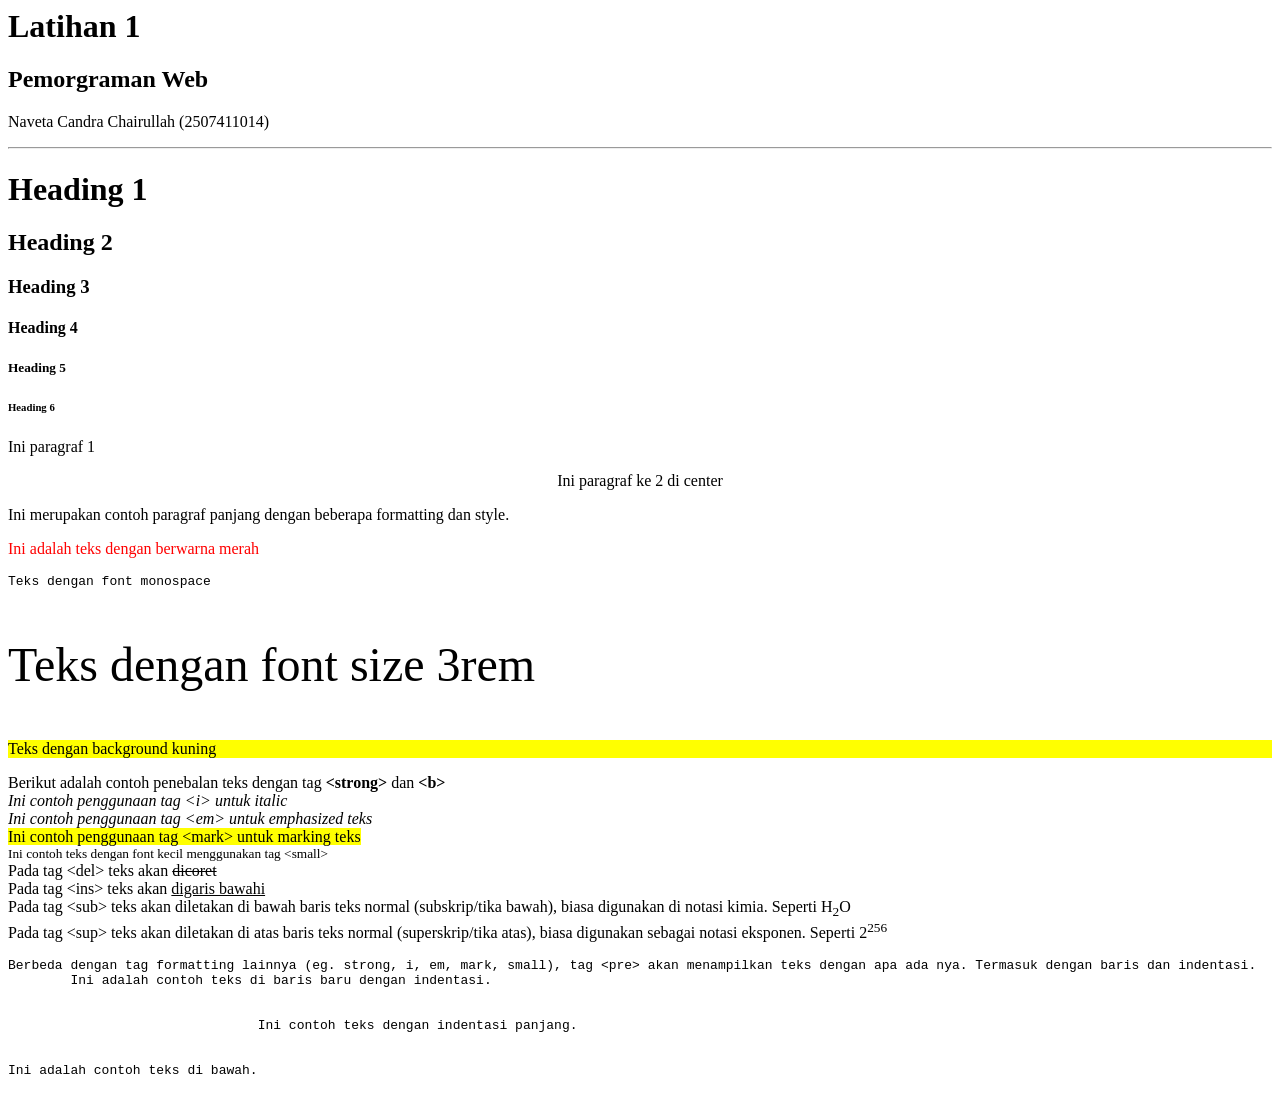
<file: latihan-1/index.html>
<html>
<head>
	<title>Latihan 1 - Naveta Candra Chairullah</title>
</head>
<body>
	<!-- Contoh komentar pada kode html -->
	<h1>Latihan 1</h1>
	<h2>Pemorgraman Web</h2>
	<p>Naveta Candra Chairullah (2507411014)</p>
	<hr/> <!-- Tag hr untuk memberikan horizontal line -->

	<!-- Tag Heading:
		Tag h1 biasa digunakan untuk memberikan judul utama pada halaman. 
		Sedangkan tag h2-h6 merupakan sub-heading pendukung yang digunakan
		sesuai dengan hierarki (kedalamannya).
	-->
	<h1>Heading 1</h1> 
	<h2>Heading 2</h2>
	<h3>Heading 3</h3>
	<h4>Heading 4</h4>
	<h5>Heading 5</h5>
	<h6>Heading 6</h6>

	<!-- Tag p. Untuk membuat paragraf. 
		Tag p bersifat block (bukan inline) sehingga tag berikutnya akan berada di bawahnya. 
		Berbeda dengan tag span atau format tekslainnya yang bersifat inline, sehingga
		tag/elemen berikutnya akan berada di sebelahnya.
	-->
	<p>Ini paragraf 1</p>
	<p align="center">Ini paragraf ke 2 di center</p>

	<p>
		Ini merupakan contoh paragraf panjang dengan beberapa formatting dan style.
		<p style="color: red">Ini adalah teks dengan berwarna merah</p>
		<p style="font-family: monospace">Teks dengan font monospace</p>
		<p style="font-size: 3rem">Teks dengan font size 3rem</p>
		<p style="background-color: yellow">Teks dengan background kuning</p>
		Berikut adalah contoh penebalan teks dengan tag <strong>&lt;strong&gt;</strong> dan <b>&lt;b&gt;</b>
		<br/> <!-- Tag br digunakan untuk membuat baris baru di elemen -->
		<i>Ini contoh penggunaan tag &lt;i&gt; untuk italic</i>
		<br/>
		<em>Ini contoh penggunaan tag &lt;em&gt; untuk emphasized teks</em>
		<br/>
		<mark>Ini contoh penggunaan tag &lt;mark&gt; untuk marking teks</mark>
		<br/>
		<small>Ini contoh teks dengan font kecil menggunakan tag &lt;small&gt;</small>
		<br/>
		Pada tag &lt;del&gt; teks akan <del>dicoret</del>
		<br/>
		Pada tag &lt;ins&gt; teks akan <ins>digaris bawahi</ins>
		<br/>
		Pada tag &lt;sub&gt; teks akan diletakan di bawah baris teks normal (subskrip/tika bawah), biasa digunakan di notasi kimia. Seperti H<sub>2</sub>O
		<br/>
		Pada tag &lt;sup&gt; teks akan diletakan di atas baris teks normal (superskrip/tika atas), biasa digunakan sebagai notasi eksponen. Seperti 2<sup>256</sup>
	</p>

	<pre>
Berbeda dengan tag formatting lainnya (eg. strong, i, em, mark, small), tag &lt;pre&gt; akan menampilkan teks dengan apa ada nya. Termasuk dengan baris dan indentasi.
	Ini adalah contoh teks di baris baru dengan indentasi.


				Ini contoh teks dengan indentasi panjang.


Ini adalah contoh teks di bawah.
	</pre>
</body>
</html>
</file>
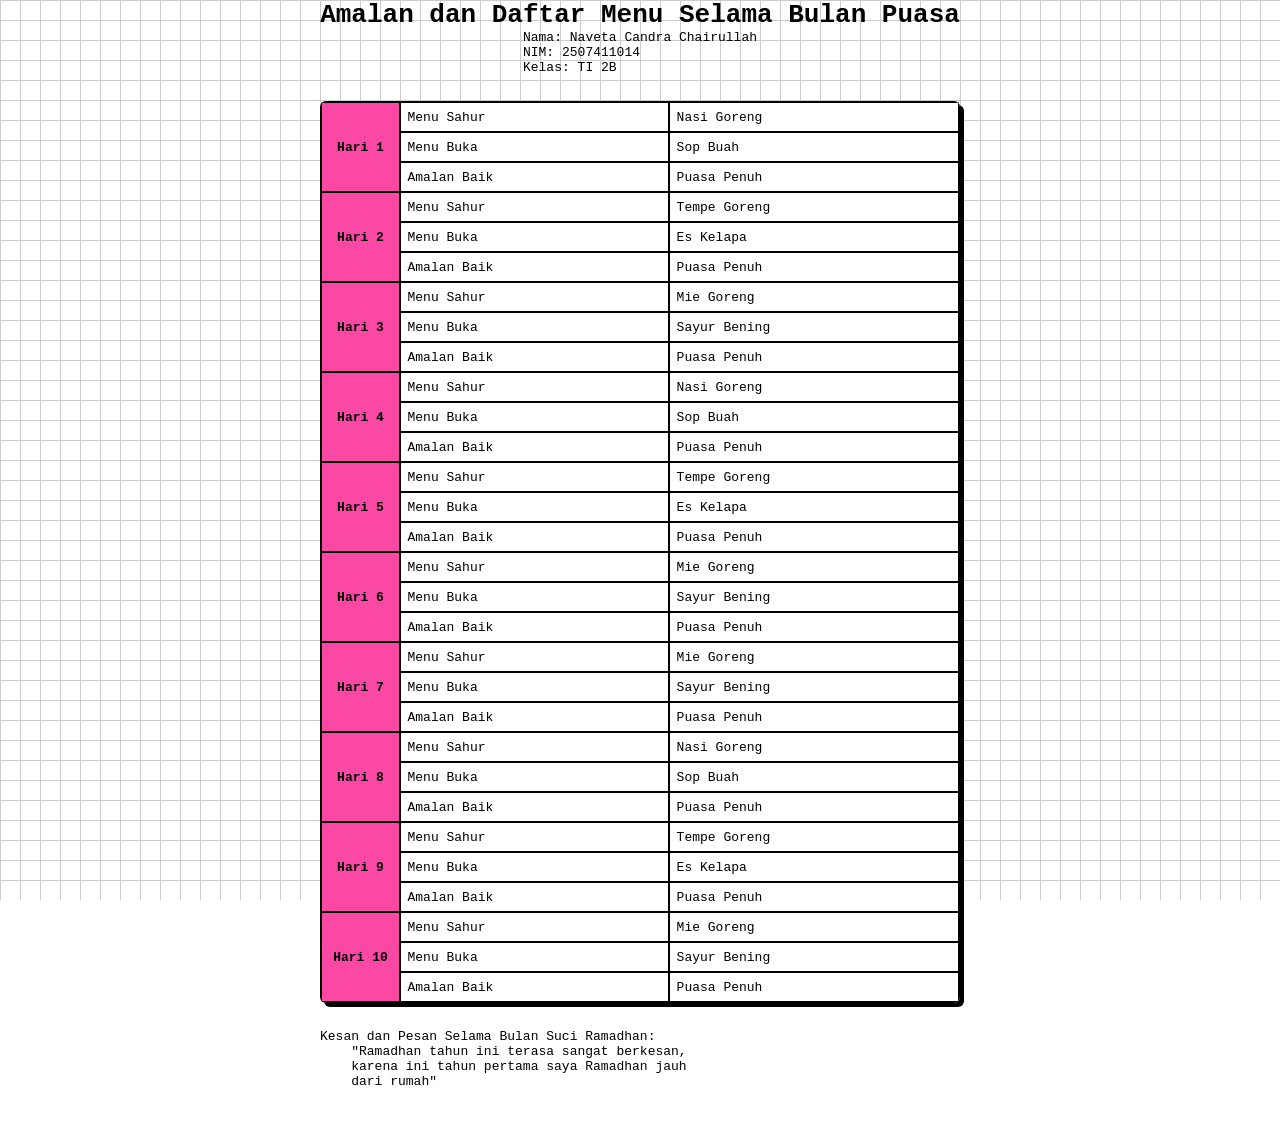
<file: latihan-2/index.html>
<!DOCTYPE html>
<html lang="en">
<head>
    <title>Naveta Candra Chairullah - Latihan 2</title>
    <style>
        * {
            font-family: monospace;
            padding: 0;
            margin: 0;
        }

        body {
            display: flex;
            flex-direction: column;
            align-items: center;
            flex-grow: 1;
            padding-bottom: 2rem;
        }

        .table {
            overflow: hidden;
            margin-top: 2rem;
            box-shadow: 4px 4px #000;
            border-radius: 6px;
            width: 50vw;
            background-color: #fff;
        }

        table {
            width: 100%;
            border-radius: 8px;
            border-collapse: collapse;
        }
        
        table, tr, th, td {
            border: 2px solid #000;
        }
        th, td {
            padding: .5rem;
        }

        th {
            background-color: #fa48a4;
            width: 5vw;
        }

        tr { transition: all ease .1s; }
        tr:hover { background-color: #ccc; }

        .kesan-pesan {
            width: 50vw;
            margin-top: 2rem;
        }

        .grid-background {
            background-image: linear-gradient(to right, #ccc 1px, transparent 1px),
                                linear-gradient(to bottom, #ccc 1px, transparent 1px);
            background-size: 20px 20px;
            background-color: #fff;
            height: 100vh;
            width: 100%;
            position: fixed;
            inset: 0;
            z-index: -1;
        }
    </style>
</head>
<body>
    <div class="grid-background"></div>
    <h1>Amalan dan Daftar Menu Selama Bulan Puasa</h1>
    <div>
        <p>Nama: Naveta Candra Chairullah</p>
        <p>NIM: 2507411014</p>
        <p>Kelas: TI 2B</p>
    </div>

    <div class="table">
        <table>
            <!-- Hari 1 -->
            <tr>
                <th rowspan="3">Hari 1</th>
                <td>Menu Sahur</td>
                <td>Nasi Goreng</td>
            </tr>
            <tr>
                <td>Menu Buka</td>
                <td>Sop Buah</td>
            </tr>
            <tr>
                <td>Amalan Baik</td>
                <td>Puasa Penuh</td>
            </tr>
    
            <!-- Hari 2 -->
            <tr>
                <th rowspan="3">Hari 2</th>
                <td>Menu Sahur</td>
                <td>Tempe Goreng</td>
            </tr>
            <tr>
                <td>Menu Buka</td>
                <td>Es Kelapa</td>
            </tr>
            <tr>
                <td>Amalan Baik</td>
                <td>Puasa Penuh</td>
            </tr>
    
            <!-- Hari 3 -->
            <tr>
                <th rowspan="3">Hari 3</th>
                <td>Menu Sahur</td>
                <td>Mie Goreng</td>
            </tr>
            <tr>
                <td>Menu Buka</td>
                <td>Sayur Bening</td>
            </tr>
            <tr>
                <td>Amalan Baik</td>
                <td>Puasa Penuh</td>
            </tr>

            <!-- Hari 4 -->
            <tr>
                <th rowspan="3">Hari 4</th>
                <td>Menu Sahur</td>
                <td>Nasi Goreng</td>
            </tr>
            <tr>
                <td>Menu Buka</td>
                <td>Sop Buah</td>
            </tr>
            <tr>
                <td>Amalan Baik</td>
                <td>Puasa Penuh</td>
            </tr>
    
            <!-- Hari 5 -->
            <tr>
                <th rowspan="3">Hari 5</th>
                <td>Menu Sahur</td>
                <td>Tempe Goreng</td>
            </tr>
            <tr>
                <td>Menu Buka</td>
                <td>Es Kelapa</td>
            </tr>
            <tr>
                <td>Amalan Baik</td>
                <td>Puasa Penuh</td>
            </tr>
    
            <!-- Hari 6 -->
            <tr>
                <th rowspan="3">Hari 6</th>
                <td>Menu Sahur</td>
                <td>Mie Goreng</td>
            </tr>
            <tr>
                <td>Menu Buka</td>
                <td>Sayur Bening</td>
            </tr>
            <tr>
                <td>Amalan Baik</td>
                <td>Puasa Penuh</td>
            </tr>
    
            <!-- Hari 7 -->
            <tr>
                <th rowspan="3">Hari 7</th>
                <td>Menu Sahur</td>
                <td>Mie Goreng</td>
            </tr>
            <tr>
                <td>Menu Buka</td>
                <td>Sayur Bening</td>
            </tr>
            <tr>
                <td>Amalan Baik</td>
                <td>Puasa Penuh</td>
            </tr>

            <!-- Hari 8 -->
            <tr>
                <th rowspan="3">Hari 8</th>
                <td>Menu Sahur</td>
                <td>Nasi Goreng</td>
            </tr>
            <tr>
                <td>Menu Buka</td>
                <td>Sop Buah</td>
            </tr>
            <tr>
                <td>Amalan Baik</td>
                <td>Puasa Penuh</td>
            </tr>
    
            <!-- Hari 9 -->
            <tr>
                <th rowspan="3">Hari 9</th>
                <td>Menu Sahur</td>
                <td>Tempe Goreng</td>
            </tr>
            <tr>
                <td>Menu Buka</td>
                <td>Es Kelapa</td>
            </tr>
            <tr>
                <td>Amalan Baik</td>
                <td>Puasa Penuh</td>
            </tr>
    
            <!-- Hari 10 -->
            <tr>
                <th rowspan="3">Hari 10</th>
                <td>Menu Sahur</td>
                <td>Mie Goreng</td>
            </tr>
            <tr>
                <td>Menu Buka</td>
                <td>Sayur Bening</td>
            </tr>
            <tr>
                <td>Amalan Baik</td>
                <td>Puasa Penuh</td>
            </tr>
        </table>
    </div>

    <pre class="kesan-pesan">
Kesan dan Pesan Selama Bulan Suci Ramadhan:
    "Ramadhan tahun ini terasa sangat berkesan,
    karena ini tahun pertama saya Ramadhan jauh
    dari rumah"
    </pre>
</body>
</html>
</file>
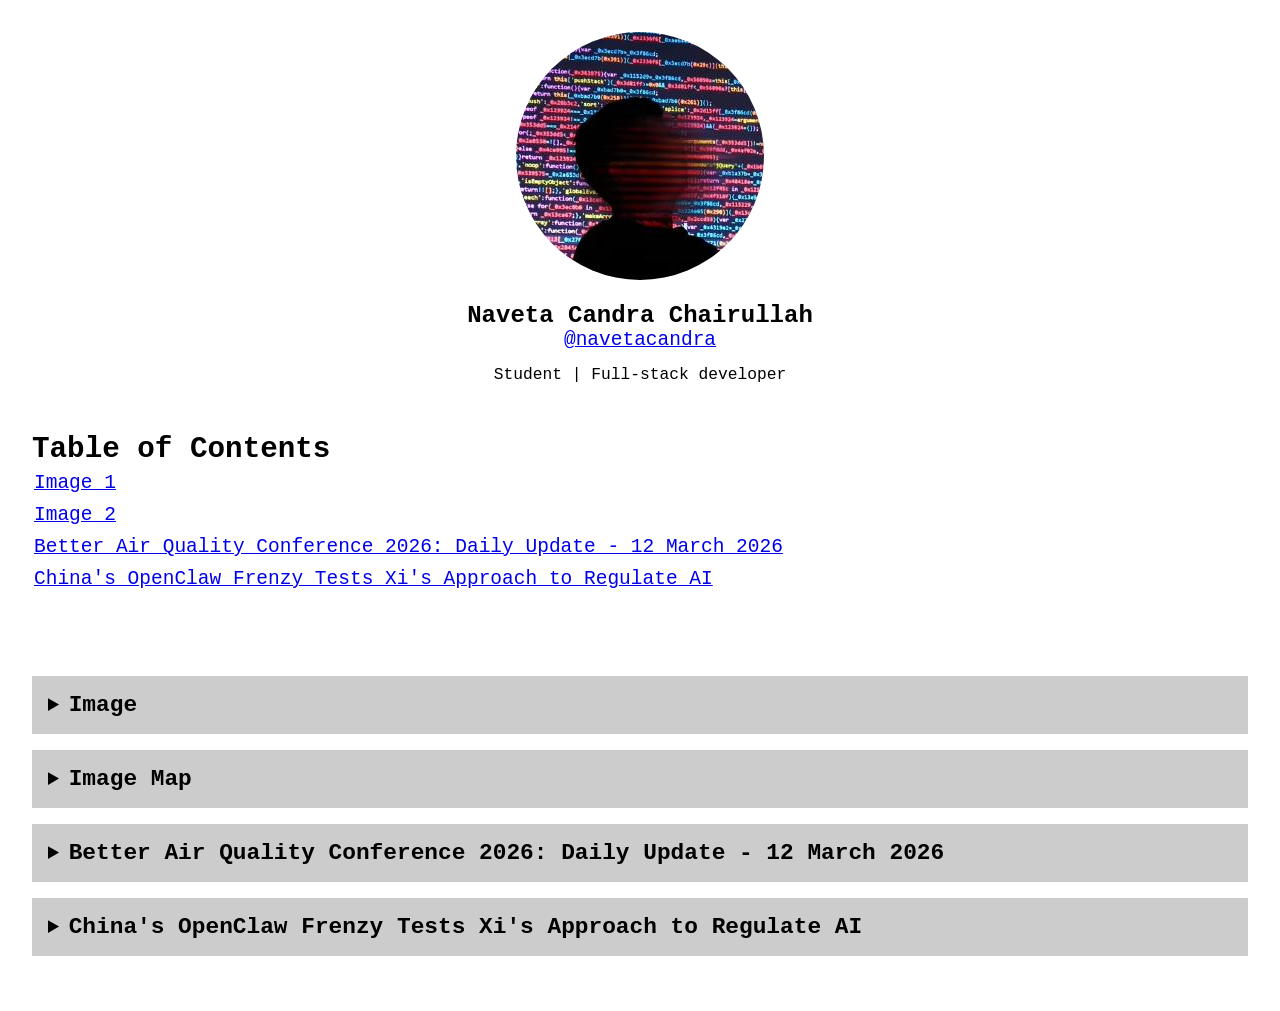
<file: latihan-3/index.html>
<!doctype html>
<html lang="id">
    <head>
        <title>Tugas Web Dasar - Naveta Candra Chairullah</title>
        <meta name="author" content="navetacandra" />
        <style>
            html {
                scroll-behavior: smooth;
            }

            * {
                margin: 0;
                padding: 0;
                box-sizing: border-box;
            }

            body {
                font-family: monospace;
                font-size: 1.5em;
                padding: 2rem;
            }

            details {
                background: #ccc;
                margin-bottom: 1rem;
                padding: 1rem;
                cursor: pointer;
            }

            details > p {
                line-height: 2rem;
                margin-bottom: 1rem;
                text-align: justify;
            }

            .toc td {
                padding: 0.25rem 0;
            }
        </style>
    </head>
    <body>
        <span id="top"></span>
        <div style="text-align: center; margin-bottom: 3rem">
            <img
                src="assets/profile-image.jpg"
                alt="navetacandra's profile image"
                style="border-radius: 100%; margin-bottom: 1rem"
            />
            <p style="font-weight: bold; font-size: 1.5rem">
                Naveta Candra Chairullah
            </p>
            <p style="margin-bottom: 0.75rem">
                <a href="https://navetacandraa.my.id" target="_self"
                    >@navetacandra</a
                >
            </p>
            <small>Student | Full-stack developer</small>
        </div>

        <h2>Table of Contents</h2>
        <table class="toc" style="margin-bottom: 5rem">
            <tr>
                <td>
                    <a href="#image1">Image 1</a>
                </td>
            </tr>
            <tr>
                <td>
                    <a href="#image2">Image 2</a>
                </td>
            </tr>
            <tr>
                <td>
                    <a href="#news1"
                        >Better Air Quality Conference 2026: Daily Update - 12
                        March 2026</a
                    >
                </td>
            </tr>
            <tr>
                <td>
                    <a href="#news2"
                        >China's OpenClaw Frenzy Tests Xi's Approach to Regulate
                        AI</a
                    >
                </td>
            </tr>
        </table>

        <!-- Image 1 -->
        <details id="image1">
            <summary>
                <h3 style="display: inline-block">Image</h3>
            </summary>

            <p>
                Berikut ini adalah contoh penggunaan tag img dan atribut
                background-image pada style untuk menampilkan gambar.
            </p>

            <div style="display: inline-block; gap: 2rem">
                <img
                    src="assets/profile-image.jpg"
                    alt="navetacandra's profile image"
                    style="border-radius: 100%"
                    width="200"
                    height="200"
                />
                <div
                    style="
                        display: inline-block;
                        width: 200px;
                        height: 200px;
                        border-top-left-radius: 20px;
                        border-bottom-right-radius: 20px;
                        background: url(assets/profile-image.jpg) center center;
                        background-size: 200px;
                    "
                ></div>
            </div>
        </details>

        <!-- Image 2 -->
        <details id="image2">
            <summary>
                <h3 style="display: inline-block">Image Map</h3>
            </summary>

            <p>
                Berikut ini adalah contoh penggunaan image map dengan url tujuan
                halaman utama PNJ dan W3schools. Keduanya menggunakan target
                _blank.
            </p>

            <img src="assets/image-map.jpg" usemap="#image-map" />

            <map name="image-map">
                <area
                    target="_blank"
                    alt="Politeknik Negeri Jakarta"
                    title="Politeknik Negeri Jakarta"
                    href="https://pnj.ac.id"
                    coords="96,67,31,7"
                    shape="rect"
                />
                <area
                    target="_blank"
                    alt="W3schools"
                    title="W3schools"
                    href="https://w3schools.com"
                    coords="243,52,33"
                    shape="circle"
                />
            </map>
        </details>

        <!-- News 1 -->
        <details id="news1">
            <summary>
                <h3 style="display: inline-block">
                    Better Air Quality Conference 2026: Daily Update - 12 March
                    2026
                </h3>
            </summary>
            <p>
                Discussions at the Better Air Quality Conference 2026 continued
                today with a strong focus on how countries can accelerate
                implementation of clean air solutions by integrating super
                pollutant mitigation, strengthening technical capacity, and
                scaling practical sectoral interventions.
            </p>
            <p>
                Across sessions, speakers emphasised that the next phase of air
                quality action will depend on stronger alignment between air
                pollution, climate mitigation, health policy, and development
                planning. For many countries in Asia, these agendas remain
                fragmented despite sharing the same sources and solutions.
            </p>
            <p>
                The discussions reinforced a growing consensus: integrated
                approaches deliver the greatest benefits for health, climate,
                and economies.
            </p>
            <a href="#top">Kembali ke atas</a> |
            <a
                href="https://www.ccacoalition.org/news/better-air-quality-conference-2026-daily-update-12-march-2026"
                target="_parent"
                >Baca selengkapnya..</a
            >
        </details>

        <!-- News 2 -->
        <details id="news2">
            <summary>
                <h3 style="display: inline-block">
                    China's OpenClaw Frenzy Tests Xi's Approach to Regulate AI
                </h3>
            </summary>
            <p>
                The OpenClaw frenzy that spread throughout China is testing
                Beijing’s approach to artificial intelligence, as it seeks to
                balance the push for cutting-edge innovation against concerns
                over data security.
            </p>
            <p>
                Tech giants and consumers have rushed to embrace the agentic AI
                phenomenon in the past few weeks and at its peak hundreds of
                people queued outside a tech shop in Shenzhen for help
                installing the software.
            </p>
            <p>
                But runaway uptake of the foreign technology caught the
                attention of officials and on Wednesday the central government
                warned state-run enterprises and agencies against installing it
                on office computers, according to people familiar with the
                matter.
            </p>
            <p>
                China is racing to establish itself as a world leader in AI and
                has pushed to embed it across its economy, with an aim to
                transform industries as well as everyday life. The new directive
                underlines how that ambition is jutting up against the ruling
                Communist Party’s instinct for stability and control.
            </p>
            <p>
                “Chinese regulators typically respond with extraordinary speed
                to threats from emerging technologies, but the rate of adoption
                of OpenClaw and other agentic tools is still outpacing them,”
                said Kendra Schaefer, partner and director of tech policy
                research at Trivium China.
            </p>
            <p>
                Software like OpenClaw, an open-source autonomous AI agent
                developed by an Austrian which slipped into mainstream use this
                year, can carry out tasks from email clean-ups to calendar
                management and flight check‑ins. The practice of installing the
                AI agent has even acquired a nickname in China: “raising
                lobsters.”
            </p>
            <a href="#top">Kembali ke atas</a> |
            <a
                href="https://www.bloomberg.com/news/articles/2026-03-12/china-s-openclaw-frenzy-tests-xi-s-approach-to-regulate-ai"
                target="_top"
                >Baca selengkapnya..</a
            >
        </details>
    </body>
</html>
</file>
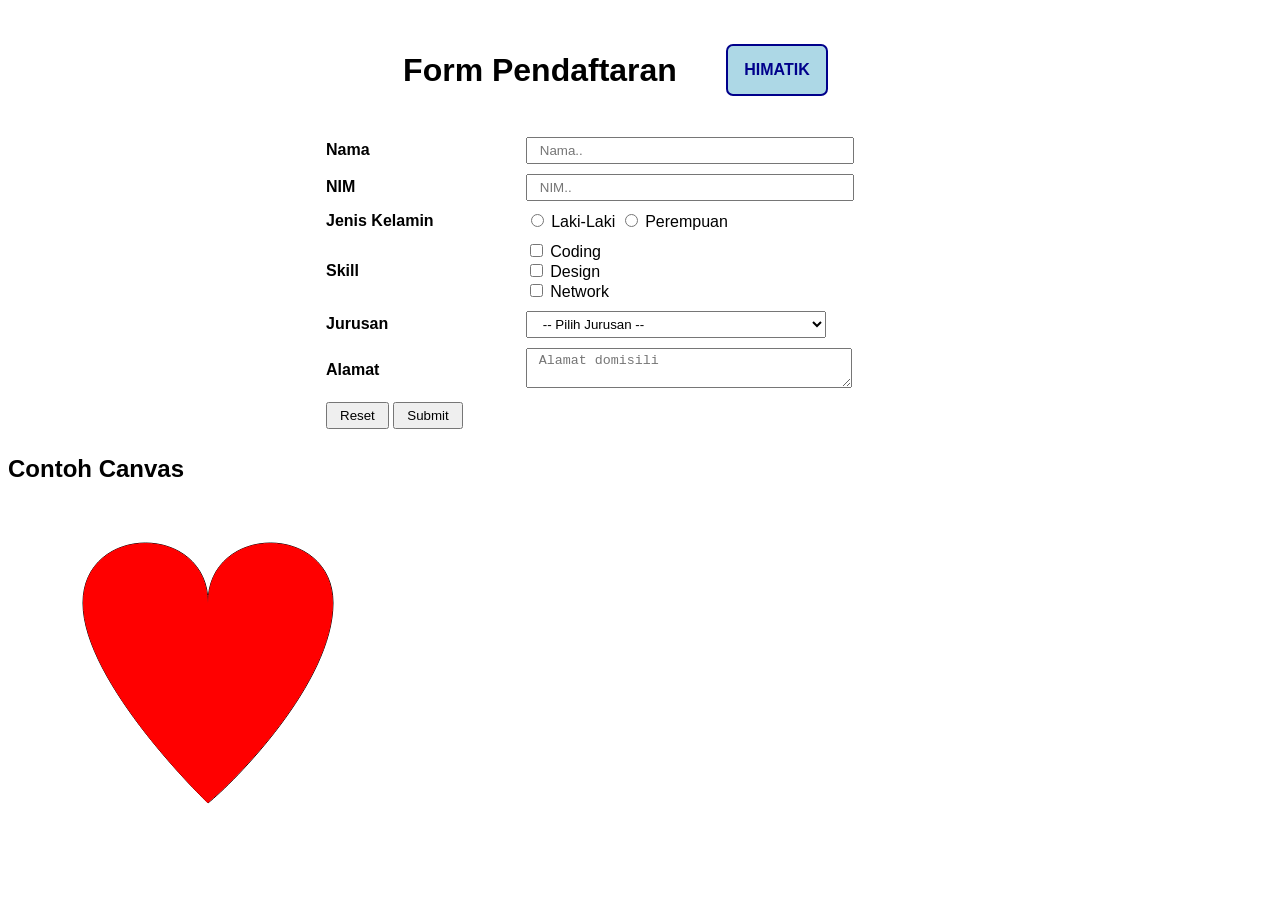
<file: latihan-4/index.html>
<!doctype html>
<html lang="en">
    <head>
        <meta name="author" content="navetacandra" />
        <title>Naveta Candra Chairullah - Latihan 4</title>
        <style>
            body {
                font-family: Arial, Helvetica, sans-serif;
            }

            table {
                margin: auto;
                width: 50%;
            }

            td {
                padding: 0.25rem 0;
            }

            td:first-child > label {
                font-weight: 600;
            }

            input,
            select,
            textarea {
                width: 70%;
                padding: 0.25rem 0.75rem;
            }

            input[type="radio"],
            input[type="checkbox"],
            input[type="reset"],
            input[type="submit"] {
                width: min-content;
            }
        </style>
    </head>
    <body>
        <form action="#" method="GET">
            <table>
                <tr>
                    <td colspan="2">
                        <h1
                            style="
                                text-align: center;
                                display: flex;
                                justify-content: center;
                                align-items: center;
                            "
                        >
                            <span style="">Form Pendaftaran</span>
                            <svg width="200" height="70">
                                <rect
                                    x="50"
                                    y="10"
                                    height="50"
                                    width="100"
                                    fill="lightblue"
                                    stroke="darkblue"
                                    stroke-width="2"
                                    rx="6"
                                    ry="6"
                                />
                                <text
                                    x="100"
                                    y="40"
                                    text-anchor="middle"
                                    fill="darkblue"
                                    font-size="16"
                                    font-weight="bold"
                                >
                                    HIMATIK
                                </text>
                            </svg>
                        </h1>
                    </td>
                </tr>
                <tr>
                    <td><label for="nama">Nama</label></td>
                    <td>
                        <input
                            type="text"
                            placeholder="Nama.."
                            id="nama"
                            name="nama"
                        />
                    </td>
                </tr>
                <tr>
                    <td><label for="nim">NIM</label></td>
                    <td>
                        <input
                            type="number"
                            placeholder="NIM.."
                            id="nim"
                            name="nim"
                        />
                    </td>
                </tr>
                <tr>
                    <td><label for="jenis_kelamin">Jenis Kelamin</label></td>
                    <td>
                        <input
                            type="radio"
                            id="laki_laki"
                            name="jenis_kelamin"
                            value="Laki-Laki"
                            required
                        />
                        <label for="laki_laki">Laki-Laki</label>
                        <input
                            type="radio"
                            id="perempuan"
                            name="jenis_kelamin"
                            value="Perempuan"
                            required
                        />
                        <label for="perempuan">Perempuan</label>
                    </td>
                </tr>
                <tr>
                    <td><label for="skill">Skill</label></td>
                    <td>
                        <div>
                            <input type="checkbox" id="coding" name="skill" />
                            <label for="coding">Coding</label>
                        </div>
                        <div>
                            <input type="checkbox" id="design" name="skill" />
                            <label for="design">Design</label>
                        </div>
                        <div>
                            <input type="checkbox" id="network" name="skill" />
                            <label for="network">Network</label>
                        </div>
                    </td>
                </tr>
                <tr>
                    <td><label for="jurusan">Jurusan</label></td>
                    <td>
                        <select name="jurusan" id="jurusan" required>
                            <option value="" selected disabled>
                                -- Pilih Jurusan --
                            </option>
                            <option value="ti">Teknik Informatika</option>
                            <option value="tmd">
                                Teknik Multimedia Digital
                            </option>
                            <option value="tmj">
                                Teknik Multimedia dan Jaringan
                            </option>
                        </select>
                    </td>
                </tr>
                <tr>
                    <td><label for="alamat">Alamat</label></td>
                    <td>
                        <textarea
                            name="alamat"
                            id="alamat"
                            placeholder="Alamat domisili"
                        ></textarea>
                    </td>
                </tr>
                <tr>
                    <td colspan="2">
                        <input type="reset" value="Reset" />
                        <input type="submit" value="Submit" />
                    </td>
                </tr>
            </table>
        </form>

        <h2>Contoh Canvas</h2>
        <canvas id="canvas"></canvas>

        <script>
            const canvas = document.getElementById("canvas");
            canvas.width = canvas.height = 400;
            const ctx = canvas.getContext("2d");
            // Code from https://www.youtube.com/watch?v=9w8xOwQvPhs
            ctx.beginPath();
            ctx.moveTo(200, 100);
            ctx.bezierCurveTo(200, 20, 75, 20, 75, 100);
            ctx.bezierCurveTo(75, 180, 200, 300, 200, 300);
            ctx.bezierCurveTo(225, 280, 325, 180, 325, 100);
            ctx.bezierCurveTo(325, 20, 200, 20, 200, 100);
            ctx.stroke();
            ctx.fillStyle = "red";
            ctx.fill();
            ctx.closePath();
        </script>
    </body>
</html>
</file>
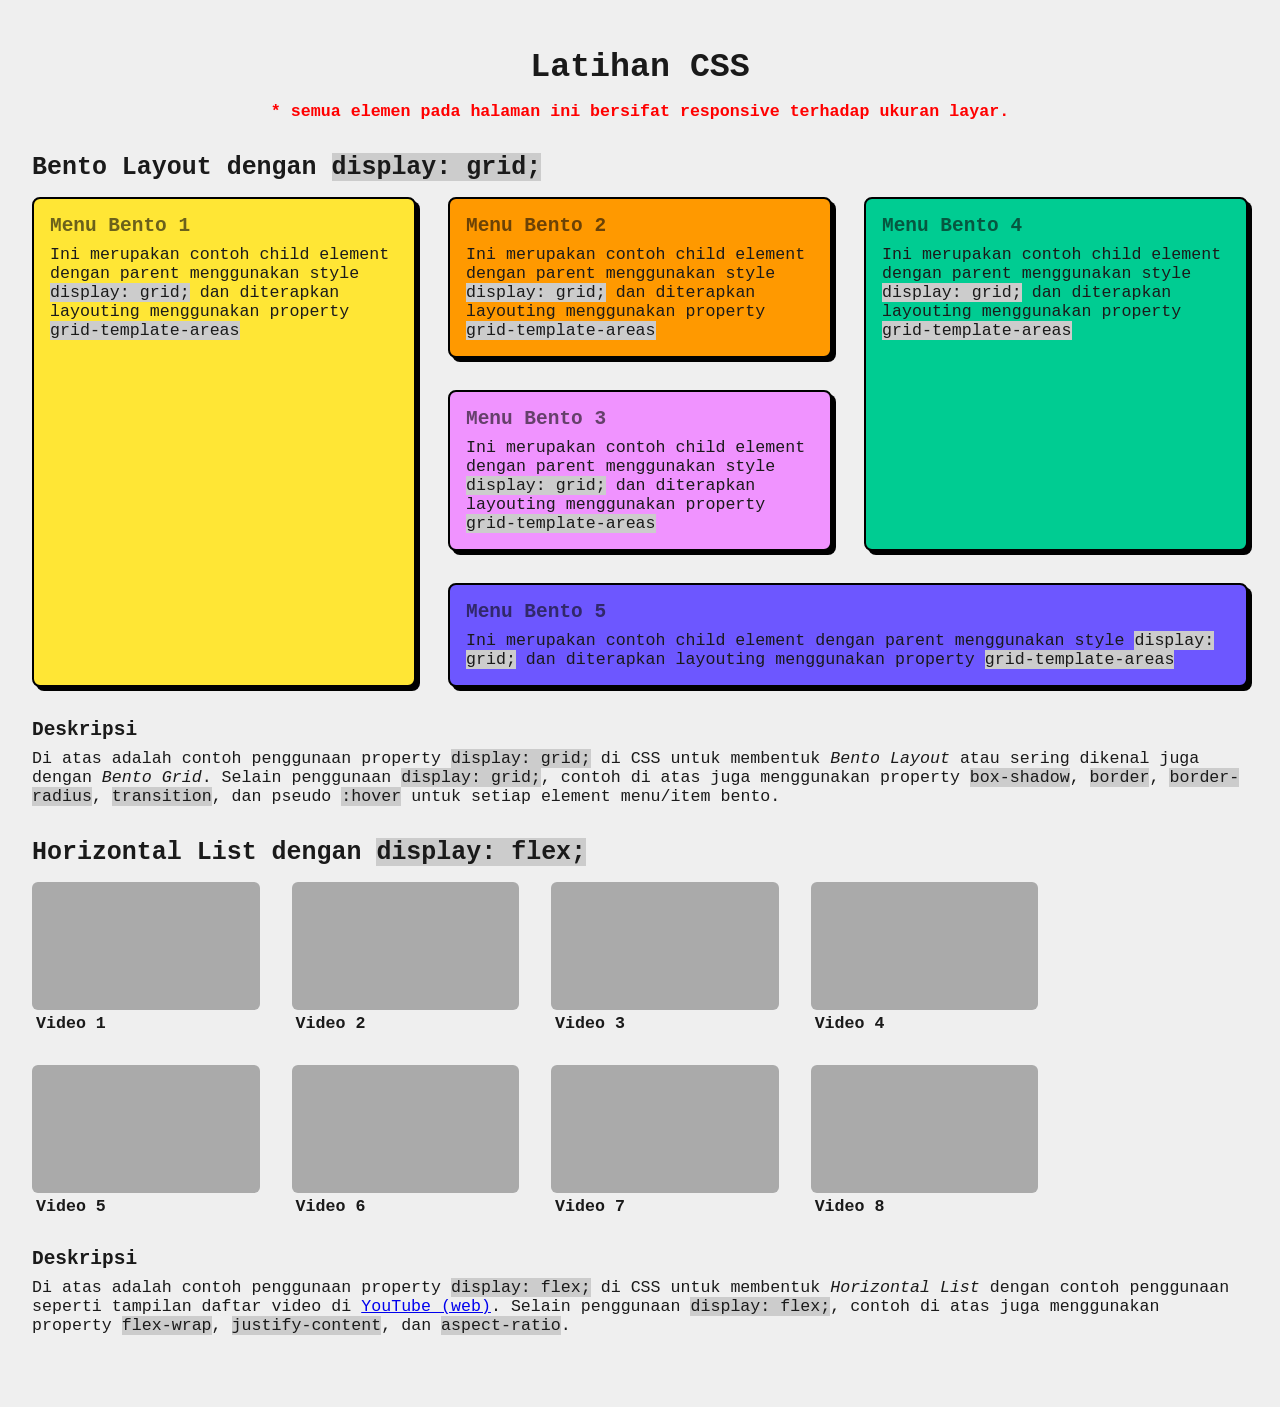
<file: latihan-5/index.html>
<!doctype html>
<html lang="en">
    <head>
        <meta name="author" content="navetacandra" />
        <meta name="viewport" content="width=device-width, initial-scale=1.0" />
        <title>Naveta Candra Chairullah - Latihan 5</title>
        <!-- Internal CSS -->
        <style>
            * {
                margin: 0;
                padding: 0;
                box-sizing: border-box;
            }

            body {
                font-family: monospace;
                background-color: #efefef;
                color: #1a1a1a;
                padding: 2rem;
                font-size: 1.28em;
            }

            h1 {
                text-align: center;
                margin: 1rem 0;
            }
        </style>

        <!-- External CSS -->
        <link rel="stylesheet" href="./style.css" />
    </head>
    <body>
        <header style="margin-bottom: 2rem; text-align: center">
            <h1>Latihan CSS</h1>
            <p style="color: red; font-weight: bold; font-size: 1em">
                * semua elemen pada halaman ini bersifat responsive terhadap
                ukuran layar.
            </p>
        </header>

        <section>
            <h2>Bento Layout dengan <code>display: grid;</code></h2>
            <div class="bento-layout">
                <div>
                    <h3>Menu Bento 1</h3>
                    <p>
                        Ini merupakan contoh child element dengan parent
                        menggunakan style <code>display: grid;</code> dan
                        diterapkan layouting menggunakan property
                        <code>grid-template-areas</code>
                    </p>
                </div>
                <div>
                    <h3>Menu Bento 2</h3>
                    <p>
                        Ini merupakan contoh child element dengan parent
                        menggunakan style <code>display: grid;</code> dan
                        diterapkan layouting menggunakan property
                        <code>grid-template-areas</code>
                    </p>
                </div>
                <div>
                    <h3>Menu Bento 3</h3>
                    <p>
                        Ini merupakan contoh child element dengan parent
                        menggunakan style <code>display: grid;</code> dan
                        diterapkan layouting menggunakan property
                        <code>grid-template-areas</code>
                    </p>
                </div>
                <div>
                    <h3>Menu Bento 4</h3>
                    <p>
                        Ini merupakan contoh child element dengan parent
                        menggunakan style <code>display: grid;</code> dan
                        diterapkan layouting menggunakan property
                        <code>grid-template-areas</code>
                    </p>
                </div>
                <div>
                    <h3>Menu Bento 5</h3>
                    <p>
                        Ini merupakan contoh child element dengan parent
                        menggunakan style <code>display: grid;</code> dan
                        diterapkan layouting menggunakan property
                        <code>grid-template-areas</code>
                    </p>
                </div>
            </div>

            <div class="deskripsi">
                <h3>Deskripsi</h3>
                <p>
                    Di atas adalah contoh penggunaan property
                    <code>display: grid;</code> di CSS untuk membentuk
                    <i>Bento Layout</i> atau sering dikenal juga dengan
                    <i>Bento Grid</i>. Selain penggunaan
                    <code>display: grid;</code>, contoh di atas juga menggunakan
                    property <code>box-shadow</code>, <code>border</code>,
                    <code>border-radius</code>, <code>transition</code>, dan
                    pseudo <code>:hover</code> untuk setiap element menu/item
                    bento.
                </p>
            </div>
        </section>

        <section>
            <h2>Horizontal List dengan <code>display: flex;</code></h2>
            <div class="horizontal-list">
                <div class="video">
                    <div class="thumbnail"></div>
                    <p>Video 1</p>
                </div>
                <div class="video">
                    <div class="thumbnail"></div>
                    <p>Video 2</p>
                </div>
                <div class="video">
                    <div class="thumbnail"></div>
                    <p>Video 3</p>
                </div>
                <div class="video">
                    <div class="thumbnail"></div>
                    <p>Video 4</p>
                </div>
                <div class="video">
                    <div class="thumbnail"></div>
                    <p>Video 5</p>
                </div>
                <div class="video">
                    <div class="thumbnail"></div>
                    <p>Video 6</p>
                </div>
                <div class="video">
                    <div class="thumbnail"></div>
                    <p>Video 7</p>
                </div>
                <div class="video">
                    <div class="thumbnail"></div>
                    <p>Video 8</p>
                </div>
            </div>
            <div class="deskripsi">
                <h3>Deskripsi</h3>
                <p>
                    Di atas adalah contoh penggunaan property
                    <code>display: flex;</code> di CSS untuk membentuk
                    <i>Horizontal List</i> dengan contoh penggunaan seperti
                    tampilan daftar video di
                    <a href="https://youtube.com">YouTube (web)</a>. Selain
                    penggunaan <code>display: flex;</code>, contoh di atas juga
                    menggunakan property <code>flex-wrap</code>,
                    <code>justify-content</code>, dan <code>aspect-ratio</code>.
                </p>
            </div>
        </section>
    </body>
</html>
</file>
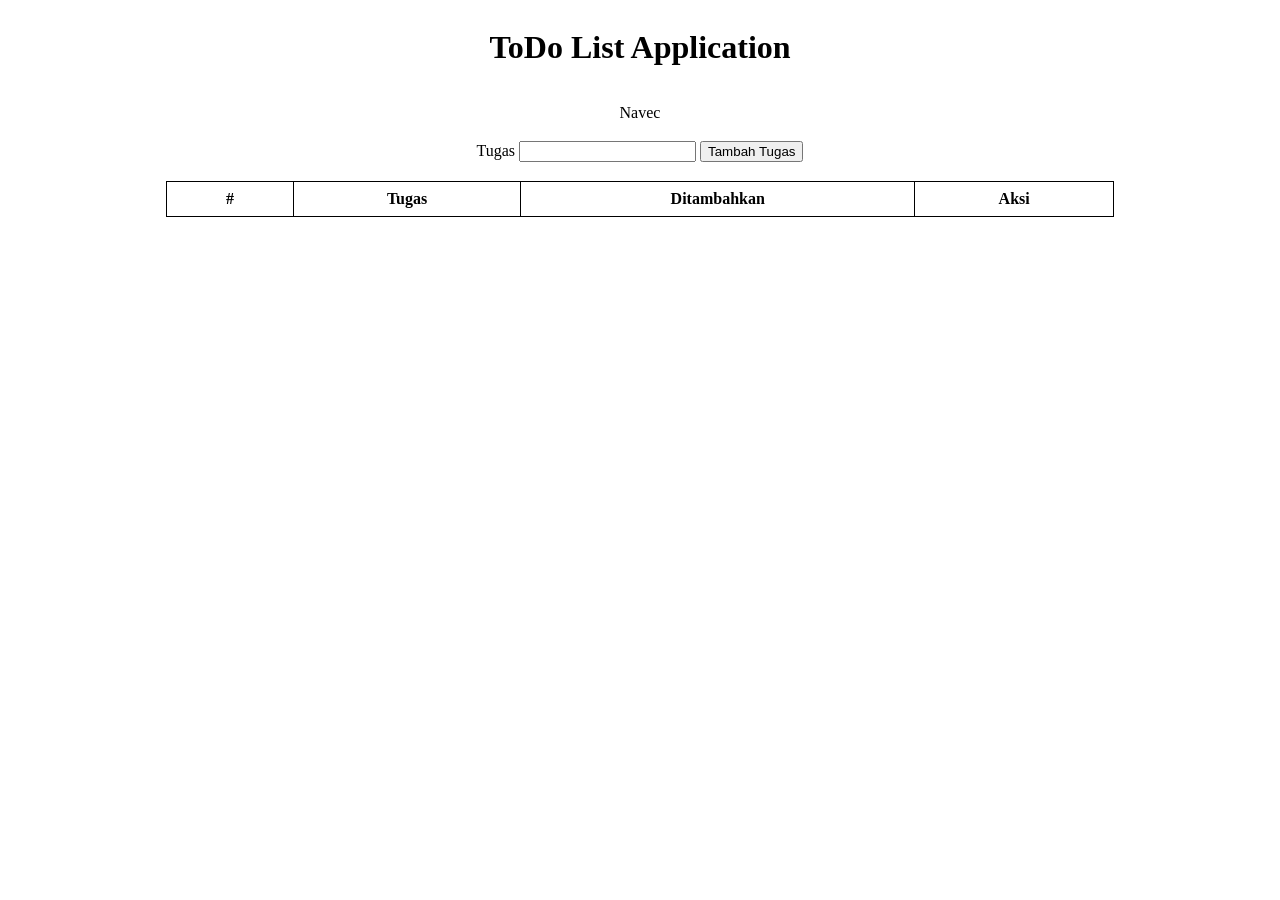
<file: latihan-6/index.html>
<!doctype html>
<!-- TUGAS INI DIKERJAKAN MURNI TANPA AI APAPUN DAN DIKETIK SECARA MANUAL 100% -->
<html lang="en">
    <head>
        <meta name="author" content="navetacandra" />
        <meta name="viewport" content="width=device-width, initial-scale=1.0" />
        <title>Naveta Candra Chairullah - Latihan 6</title>
        <style>
            .container {
                display: flex;
                align-items: center;
                flex-direction: column;
            }

            #task-list {
                margin-top: 1rem;
                width: 75%;
            }

            #task-list,
            #task-list tr,
            #task-list th,
            #task-list td {
                border: 1px solid #000;
                border-collapse: collapse;
            }

            #task-list th,
            #task-list td {
                padding: 0.5rem 1rem;
            }
        </style>
    </head>
    <body>
        <div class="container">
            <h1>ToDo List Application</h1>
            <p id="author"></p>
            <form action="#" method="POST" onsubmit="tambahTask(event)">
                <table>
                    <tr>
                        <td>
                            <label for="task">Tugas</label>
                        </td>
                        <td>
                            <input type="text" name="task" id="task" />
                        </td>
                        <td>
                            <button type="submit">Tambah Tugas</button>
                        </td>
                    </tr>
                </table>
            </form>

            <table id="task-list">
                <thead>
                    <tr>
                        <th>#</th>
                        <th>Tugas</th>
                        <th>Ditambahkan</th>
                        <th>Aksi</th>
                    </tr>
                </thead>
                <tbody></tbody>
            </table>
        </div>

        <script>
            const taskInput = document.getElementById("task");
            const taskListContainer =
                document.querySelector("#task-list > tbody");

            let taskNumber = 0;
            function tambahTask(e) {
                e.preventDefault();
                const id = Date.now(); // mendapatkan unix timestamp (waktu dalam satuan millisecond)
                const task = taskInput.value; // mendapatkan nilai input
                const date = new Date(); // mendapatkan tanggal/waktu saat ini

                // cek panjang nama task, jika kosong maka abaikan proses selanjutnya
                if (task.trim().length < 1) return;

                // membuat string tanggal dengan format "dd-MM-YYYY hh:mm:ss"
                const dateString =
                    date.getDate().toString().padStart(2, "0") + "/" + date.getMonth().toString().padStart(2, "0") + "/" + date.getFullYear() +
                    " " + date.getHours().toString().padStart(2, "0") + ":" + date.getMinutes().toString().padStart(2, "0") + ":" + date.getSeconds().toString().padStart(2, "0"); 

                const tableRow = document.createElement("tr"); // membuat element tr untuk task baru
                const numberCol = document.createElement("td"); // membuat elemen td untuk kolom nomor
                const taskCol = document.createElement("td"); // membuat elemen td untuk kolom task
                const dateCol = document.createElement("td"); // membuat elemen td untuk kolom waktu
                const aksiCol = document.createElement("td"); // membuat elemen td untuk kolom aksi
                const aksiButton = document.createElement("button"); // membuat elemen button untuk tombol aksi

                numberCol.innerText = ++taskNumber; // isi kolom nomor dengan increment taskNumber
                taskCol.innerText = task; // isi kolom task dengan isi input task
                dateCol.innerText = dateString; // isi kolom waktu dengan string terformat
                aksiButton.textContent = "Tandai Sudah"; // memberi text pada button aksi
                aksiButton.onclick = () => hapusTask(id.toString()); // set fungsi klik untuk tombol aksi yang menargetkan id task

                tableRow.append(numberCol); // tambah kolom nomor ke baris task
                tableRow.append(taskCol); // tambah kolom task ke baris task
                tableRow.append(dateCol); // tambah kolom waktu ke baris task

                aksiCol.append(aksiButton); // tamabah tombol aksi ke kolom aksi
                tableRow.append(aksiCol); // tambah kolom aksi ke baris task

                tableRow.id = id; // set id task ke baris (elemen tr)
                taskListContainer.append(tableRow); // tambahkan baris task baru yang sudah diisi ke tbody table task-list
            }

            function hapusTask(id) {
                document.getElementById(id).remove(); // menghapus elemen dengan id tujuan.
            }

            function delay(ms) {
                return new Promise((res) => setTimeout(res, ms)); // tunggu fungsi diteruskan (resolve) setelah menunggu selama ms (milidetik)
            }

            async function efekRandomKarakter(teks) {
                let setChar =
                    "abcdefghijklmnopqrstuvwxyzABCDEFGHIJKLMNOPQRSTUVWXZY0123456789-=!@#$%^&*()_+[]{}\\|;':\",<.>/?`~ "; // list karakter yang bisa dicetak
                let str = new Array(teks.length).fill(" "); // membuat tampungan array
                const target = document.getElementById("author"); // menyeleksi elemen tujuan

                for (let i = 0; i < teks.length; i++) {
                    // mengulangi sebanyak panjang teks asli
                    for (let j = 0; j < setChar.length; j++) {
                        // mencoba setiap kemungkinan karakter
                        str[i] = setChar.charAt(j); // mengubah karakter indeks ke-i untuk percobaan ke-j
                        target.innerText = str.join(""); // menampilkan hasil percobaan ke elemen target

                        if (setChar.charAt(j) === teks.charAt(i)) break; // jika karakter match, stop percobaan
                        await delay(15); // tunggu 5 milidetik untuk tiap percobaan
                    }
                }
            }

            efekRandomKarakter("Naveta Candra - 2507411014"); // jalankan fungsi efek karakter random
        </script>
    </body>
</html>
</file>
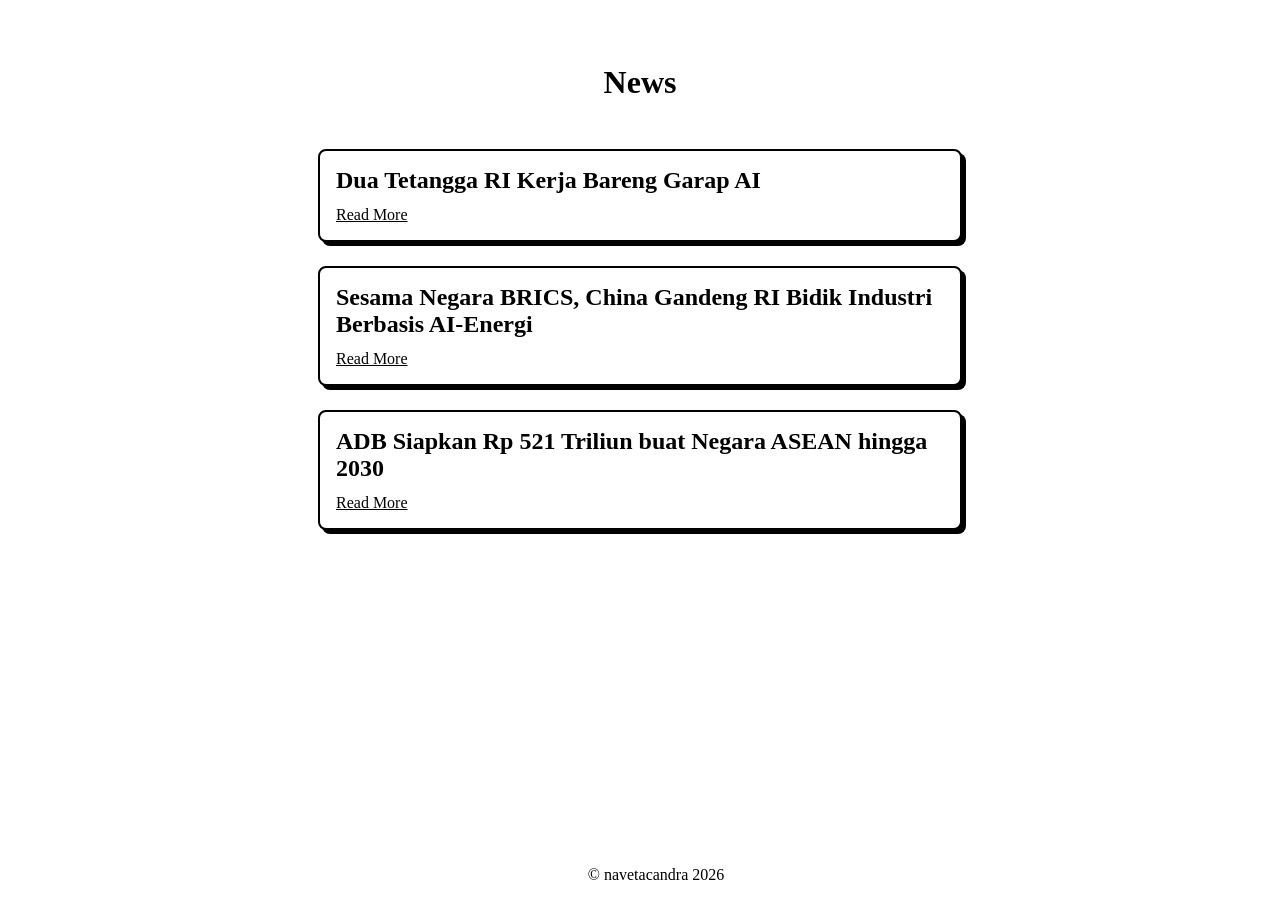
<file: latihan-7/index.html>
<!doctype html>
<html lang="en">
    <head>
        <meta name="author" content="navetacandra" />
        <meta name="viewport" content="width=device-width, initial-scale=1.0" />
        <title>Naveta Candra Chairullah - Latihan 7</title>
        <style>
            * {
                margin: 0;
                padding: 0;
                font-family: serif;
            }
            body {
                display: flex;
                flex-direction: column;
                align-items: center;
                padding: 4rem;
                background: #fff;
                color: #000;
                overflow-x: hidden;
            }

            .news-container {
                margin-top: 3rem;
                position: relative;
                display: flex;
                flex-direction: column;
                gap: 1.5rem;
            }

            .news-card {
                position: relative;
                padding: 1rem;
                border: 2px solid #000;
                border-radius: 8px;
                background: #fff;
                box-shadow: 4px 4px #000;
                width: 38rem;
            }

            .news-card button {
                border: none;
                background: none;
                text-decoration: underline;
                font-size: 1rem;
                margin-top: 0.75rem;
            }

            .news-body {
                padding: 1rem 0;
                line-height: 1.25;
                text-align: justify;
            }

            .news-body p {
                margin-bottom: 0.5rem;
            }

            footer {
                width: 100%;
                padding: 1rem;
                position: absolute;
                bottom: 0;
                left: 0;
                text-align: center;
            }
        </style>
    </head>
    <body>
        <h1 style="position: relative">News</h1>
        <div class="news-container">
            <div class="news-card">
                <div class="news-header">
                    <h2>Dua Tetangga RI Kerja Bareng Garap AI</h2>
                </div>
                <div class="news-body" style="display: none">
                    <p>
                        Jakarta - Perdana Menteri Malaysia Datuk Seri Anwar
                        Ibrahim mengungkap kesepakatan Malaysia dan Vietnam
                        memperluas kerja sama di bidang ekonomi digital,
                        artificial intelligence (AI), serta sains, teknologi,
                        teknik, dan matematika (STEM).
                    </p>
                    <p>
                        Kedua negara juga sepakat memperkuat kerja sama dalam
                        ketahanan pangan, energi terbarukan, serta tata kelola
                        keuangan yang lebih berkelanjutan dan progresif. Ini
                        dicapai setelah pertemuan Anwar dengan Perdana Menteri
                        Vietnam Le Minh Hung di Cebu, Filipina.
                    </p>
                    <p>
                        "Malaysia juga menyambut penandatanganan berbagai
                        inisiatif strategis, termasuk nota kesepahaman (MoU) di
                        bidang ekonomi digital, serta implementasi proyek energi
                        lintas batas yang dapat mendukung pertumbuhan kawasan,"
                        ujar Anwar dalam unggahan Facebook, dilansir dari
                        Bernama, Sabtu (9/5/2026).
                    </p>
                </div>
                <button>Read More</button>
            </div>

            <div class="news-card">
                <div class="news-header">
                    <h2>
                        Sesama Negara BRICS, China Gandeng RI Bidik Industri
                        Berbasis AI-Energi
                    </h2>
                </div>
                <div class="news-body" style="display: none">
                    <p>
                        Jakarta - BRICS Industrial Innovation Contest tahun ini
                        resmi dibuka pada 7 Mei 2026. Kompetisi ini menandakan
                        kerja sama inovasi antara China dan Indonesia di bawah
                        kerangka Kemitraan BRICS untuk Revolusi Industri Baru
                        memasuki tahap implementasi praktis.
                    </p>

                    <p>
                        Kompetisi tahun ini bertema 'Inovasi dan Pengembangan
                        BRICS : mempercepat Revolusi Industri Baru', berfokus
                        pada empat bidang utama pengembangan di Indonesia, yaitu
                        artificial intelligence (A), industri hijau, low
                        altitude technology, dan elektronika energi. Kompetisi
                        ini menarik hampir 100 proyek dari Indonesia.
                    </p>

                    <p>
                        Setelah penyaringan awal, 52 tim unggulan maju ketahapan
                        presentasi langsung. Proyek-proyek pemenang akan
                        langsung lolos ke final global di Xiamen.
                    </p>

                    <p>
                        Kompetisi ini diselenggarakan oleh Pusat Kerja Sama
                        Ekonomi dan Teknologi Internasional Kementerian Industri
                        dan Teknologi Informasi China, dan dilaksanakan oleh
                        China-DATANG Corporation Overseas Investment Co., Ltd.
                    </p>
                </div>
                <button>Read More</button>
            </div>

            <div class="news-card">
                <div class="news-header">
                    <h2>
                        ADB Siapkan Rp 521 Triliun buat Negara ASEAN hingga 2030
                    </h2>
                </div>
                <div class="news-body" style="display: none">
                    <p>
                        Jakarta - Asian Development Bank (ADB) menyiapkan dana
                        US$ 30 miliar atau sekitar Rp 521,10 triliun (kurs Rp
                        17.370/US$) hingga 2030. Dana ini untuk membantu negara
                        ASEAN memperkuat prioritas pembangunan jangka panjang
                        dan menghadapi guncangan eksternal.
                    </p>

                    <p>
                        ADB menyebut paket pendanaan tersebut akan difokuskan
                        pada lima inisiatif utama kawasan, termasuk US$ 6 miliar
                        atau Rp 104,22 triliun untuk memperdalam pasar modal dan
                        US$ 5 miliar atau Rp 85,86 triliun guna mempercepat
                        proyek ASEAN Power Grid.
                    </p>

                    <p>
                        Pendanaan untuk ASEAN Power Grid merupakan bagian dari
                        komitmen ADB yang sebelumnya mencapai hingga US$ 10
                        miliar sampai 2035. Selain itu, dana juga akan digunakan
                        untuk mendukung kesiapan kecerdasan buatan (AI),
                        pengembangan ekonomi biru, serta penguatan ketahanan
                        sungai.
                    </p>
                </div>
                <button>Read More</button>
            </div>
        </div>

        <footer>&copy; navetacandra 2026</footer>

        <script src="https://cdnjs.cloudflare.com/ajax/libs/jquery/3.7.1/jquery.min.js"></script>
        <script>
            $("h1")
                .animate({ top: "-40px", opacity: "0" }, 100)
                .animate({ top: "25px", opacity: ".75" }, 200)
                .animate({ top: "0", opacity: "1" }, 250);

            $(".news-card").each(function (i) {
                const card = $(this);
                card.css("opacity", "0").css(
                    "left",
                    i % 2 == 0 ? "-50px" : "50px",
                );
                $(this).animate({ opacity: "1", left: "0" });

                let active = false;
                card.find("button").click(function () {
                    if (!active) $(this).text("Show Less");
                    else $(this).text("Read More");
                    card.find(".news-body").slideToggle();

                    active = !active;
                });
            });
        </script>
    </body>
</html>
</file>
<file: latihan-5/style.css>
code {
    background-color: #ccc;
}

h2 {
    margin-bottom: 1rem;
}

.deskripsi {
    margin: 2rem 0;
}

.deskripsi h3 {
    margin-bottom: 0.5rem;
}

.bento-layout {
    display: grid;
    gap: 2rem;
    grid-template-areas:
        "a b d"
        "a c d"
        "a e e";
    grid-template-rows: auto;
    grid-template-columns: repeat(3, 1fr);
}

.bento-layout > :nth-child(1) {
    grid-area: a;
    background-color: #ffe635;
}
.bento-layout > :nth-child(2) {
    grid-area: b;
    background-color: #f90;
}
.bento-layout > :nth-child(3) {
    grid-area: c;
    background-color: #f093ff;
}
.bento-layout > :nth-child(4) {
    grid-area: d;
    background-color: #00cc92;
}
.bento-layout > :nth-child(5) {
    grid-area: e;
    background-color: #6d57ff;
}

.bento-layout > div {
    border: 2px solid #000;
    box-shadow: 4px 4px 0 0 #000;
    border-radius: 8px;
    padding: 1rem;
    transition: all ease 0.15s;
}

.bento-layout > div:hover {
    box-shadow: 2px 2px 0 0 #000;
}

.bento-layout h3 {
    color: #0a0a0a;
    opacity: 0.6;
    margin-bottom: 0.5rem;
}

.horizontal-list {
    display: flex;
    justify-content: start;
    gap: 2rem;
    font-weight: bold;
    flex-wrap: wrap;
}

.thumbnail {
    background-color: #aaa;
    height: 8rem;
    aspect-ratio: 16/9;
    border-radius: 6px;
    margin-bottom: 0.25rem;
}

.video p {
    padding: 0 0.25rem;
}

@media screen and (max-width: 768px) {
    .bento-layout {
        grid-template-areas:
            "a a"
            "b c"
            "d e";
        grid-template-rows: auto;
        grid-template-columns: repeat(2, 1fr);
    }

    .horizontal-list {
        justify-content: space-around;
    }

    .thumbnail {
        height: 6rem;
    }
}

@media screen and (max-width: 576px) {
    .bento-layout {
        grid-template-areas:
            "a"
            "b"
            "c"
            "d"
            "e";
        grid-template-rows: auto;
        grid-template-columns: 1fr;
    }
}
</file>
